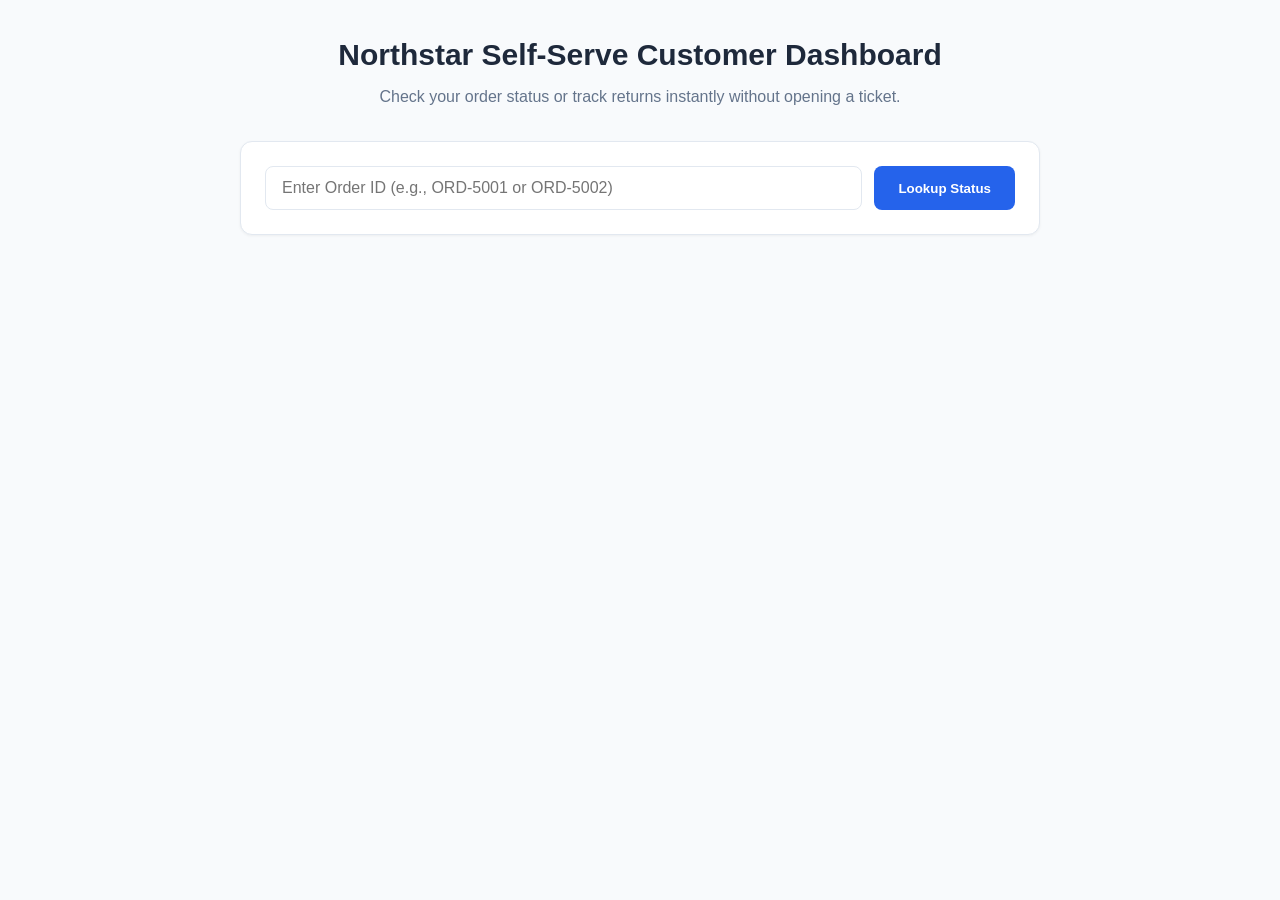
<file: index.html>
<!DOCTYPE html>
<html lang="en">
<head>
  <meta charset="UTF-8">
  <meta name="viewport" content="width=device-width, initial-scale=1.0">
  <title>Northstar Retail Co. | Support Dashboard</title>
  <link rel="stylesheet" href="styles.css">
</head>
<body>
  <div class="container">
    <header>
      <h1>Northstar Self-Serve Customer Dashboard</h1>
      <p>Check your order status or track returns instantly without opening a ticket.</p>
    </header>

    <!-- Search Section -->
    <div class="search-card">
      <form id="search-form" onsubmit="handleSearch(event)">
        <div class="form-group">
          <input type="text" id="order-id-input" placeholder="Enter Order ID (e.g., ORD-5001 or ORD-5002)" required>
          <button type="submit">Lookup Status</button>
        </div>
      </form>
    </div>

    <!-- Error Message -->
    <div id="error-message" class="error-card">
      Order ID not found. Please verify your order number and try again.
    </div>

    <!-- Results Section -->
    <div id="results" class="results-container">

      <!-- Category 1: Order Status View -->
      <div class="status-card">
        <div class="card-header">
          <h2>📦 Order &amp; Shipping Status</h2>
          <span id="order-status-badge" class="badge badge-blue">Shipped</span>
        </div>
        <div class="grid-details">
          <div class="detail-item">
            <p>Order ID</p>
            <p id="display-order-id">ORD-5001</p>
          </div>
          <div class="detail-item">
            <p>Carrier</p>
            <p id="display-carrier">DHL Express</p>
          </div>
          <div class="detail-item">
            <p>Estimated Delivery</p>
            <p id="display-delivery">2026-08-18</p>
          </div>
        </div>
      </div>

      <!-- Category 2: Returns & Refunds View -->
      <div class="status-card">
        <div class="card-header">
          <h2>🔄 Returns &amp; Refunds Status</h2>
          <span id="return-status-badge" class="badge badge-green">Approved</span>
        </div>
        <div class="grid-details">
          <div class="detail-item">
            <p>Return Eligible?</p>
            <p id="display-eligible">Yes</p>
          </div>
          <div class="detail-item">
            <p>Return Request ID</p>
            <p id="display-return-id">RET-9901</p>
          </div>
          <div class="detail-item">
            <p>Refund Amount</p>
            <p id="display-refund">$50.00</p>
          </div>
        </div>
      </div>

    </div>
  </div>

  <script src="backend.js"></script>
  <script src="ui.js"></script>
</body>
</html>
</file>
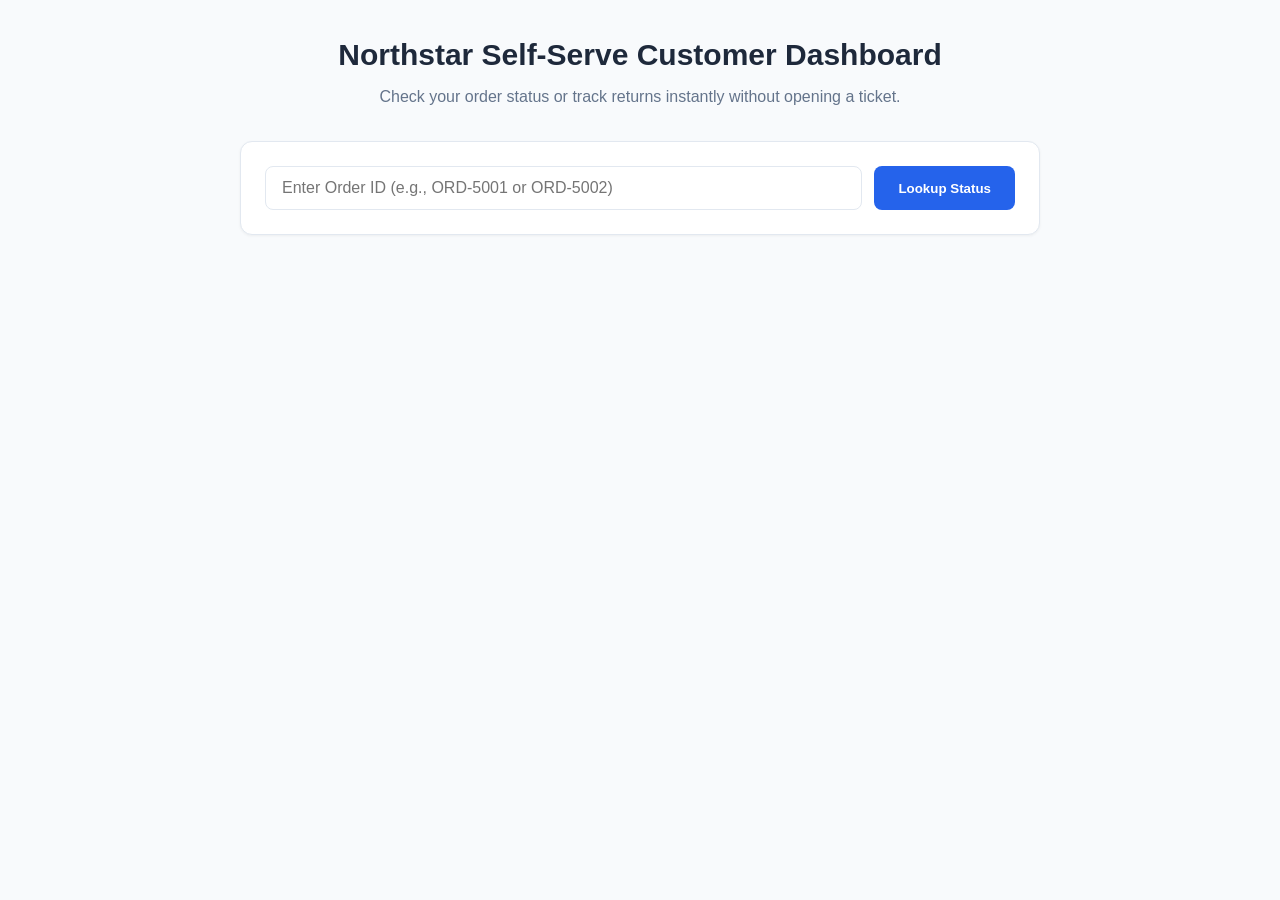
<file: frontend/index.html>
<!DOCTYPE html>
<html lang="en">
<head>
  <meta charset="UTF-8">
  <meta name="viewport" content="width=device-width, initial-scale=1.0">
  <title>Northstar Retail Co. | Support Dashboard</title>
  <link rel="stylesheet" href="styles.css">
</head>
<body>
  <div class="container">
    <header>
      <h1>Northstar Self-Serve Customer Dashboard</h1>
      <p>Check your order status or track returns instantly without opening a ticket.</p>
    </header>

    <!-- Search Section -->
    <div class="search-card">
      <form id="search-form" onsubmit="handleSearch(event)">
        <div class="form-group">
          <input type="text" id="order-id-input" placeholder="Enter Order ID (e.g., ORD-5001 or ORD-5002)" required>
          <button type="submit">Lookup Status</button>
        </div>
      </form>
    </div>

    <!-- Error Message -->
    <div id="error-message" class="error-card">
      Order ID not found. Please verify your order number and try again.
    </div>

    <!-- Results Section -->
    <div id="results" class="results-container">

      <!-- Category 1: Order Status View -->
      <div class="status-card">
        <div class="card-header">
          <h2>📦 Order &amp; Shipping Status</h2>
          <span id="order-status-badge" class="badge badge-blue">Shipped</span>
        </div>
        <div class="grid-details">
          <div class="detail-item">
            <p>Order ID</p>
            <p id="display-order-id">ORD-5001</p>
          </div>
          <div class="detail-item">
            <p>Carrier</p>
            <p id="display-carrier">DHL Express</p>
          </div>
          <div class="detail-item">
            <p>Estimated Delivery</p>
            <p id="display-delivery">2026-08-18</p>
          </div>
        </div>
      </div>

      <!-- Category 2: Returns & Refunds View -->
      <div class="status-card">
        <div class="card-header">
          <h2>🔄 Returns &amp; Refunds Status</h2>
          <span id="return-status-badge" class="badge badge-green">Approved</span>
        </div>
        <div class="grid-details">
          <div class="detail-item">
            <p>Return Eligible?</p>
            <p id="display-eligible">Yes</p>
          </div>
          <div class="detail-item">
            <p>Return Request ID</p>
            <p id="display-return-id">RET-9901</p>
          </div>
          <div class="detail-item">
            <p>Refund Amount</p>
            <p id="display-refund">$50.00</p>
          </div>
        </div>
      </div>

    </div>
  </div>

  <script src="../backend.js"></script>
  <script src="ui.js"></script>
</body>
</html>
</file>
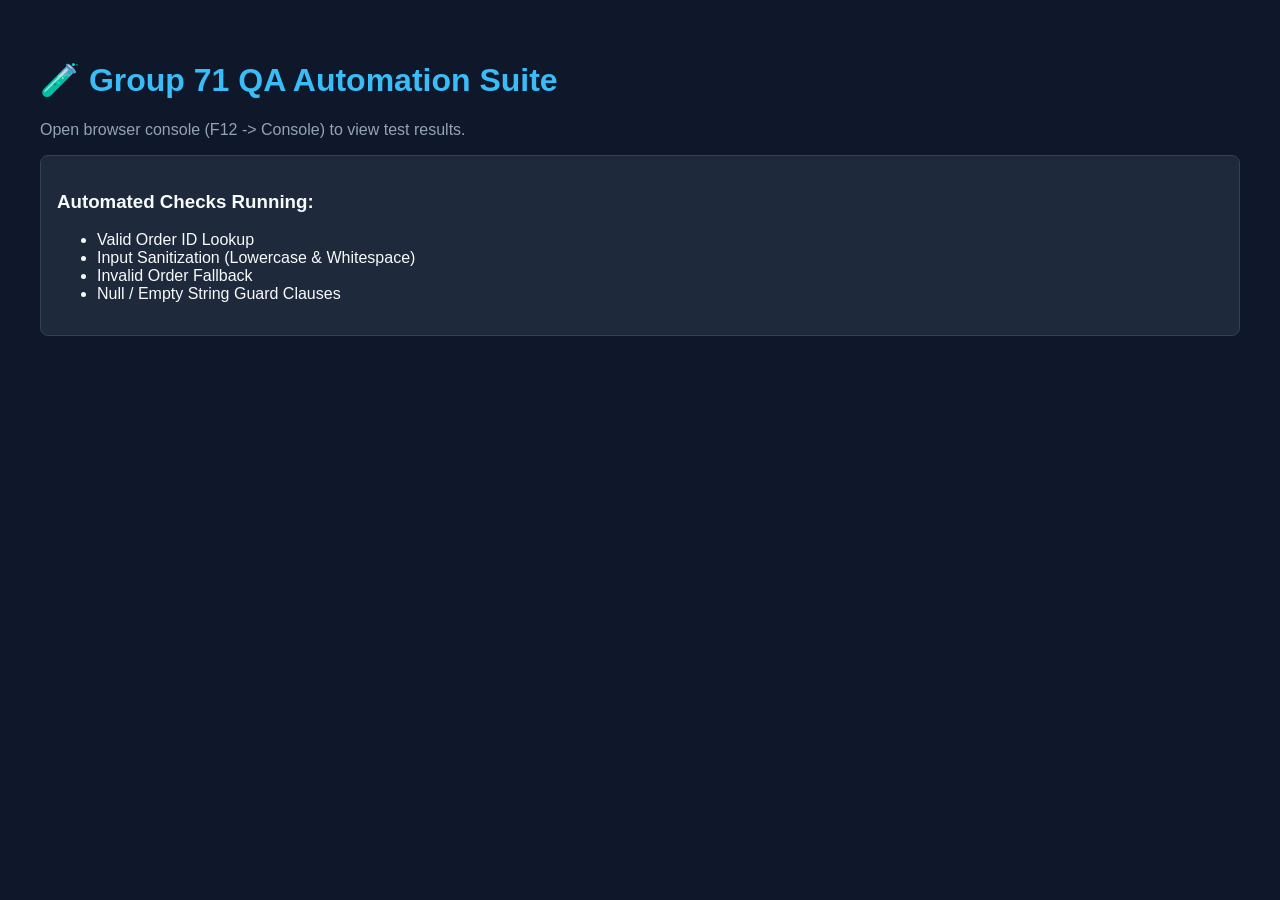
<file: tests/test-runner.html>
<!DOCTYPE html>
<html lang="en">
<head>
  <meta charset="UTF-8">
  <title>Group 71 - QA Test Suite</title>
  <style>
    body { font-family: sans-serif; padding: 2rem; background: #0f172a; color: #f8fafc; }
    h1 { color: #38bdf8; }
    p { color: #94a3b8; }
    .box { background: #1e293b; padding: 1rem; border-radius: 0.5rem; border: 1px solid #334155; margin-top: 1rem; }
  </style>
</head>
<body>
  <h1>🧪 Group 71 QA Automation Suite</h1>
  <p>Open browser console (F12 -> Console) to view test results.</p>
  <div class="box">
    <h3>Automated Checks Running:</h3>
    <ul>
      <li>Valid Order ID Lookup</li>
      <li>Input Sanitization (Lowercase & Whitespace)</li>
      <li>Invalid Order Fallback</li>
      <li>Null / Empty String Guard Clauses</li>
    </ul>
  </div>

  <script src="../backend.js"></script>
  <script src="qa-runner.js"></script>
</body>
</html>
</file>
<file: styles.css>
:root {
  --primary: #2563eb;
  --bg: #f8fafc;
  --surface: #ffffff;
  --text: #1e293b;
  --muted: #64748b;
  --border: #e2e8f0;
  --success: #16a34a;
  --warning: #d97706;
}

* {
  box-sizing: border-box;
  margin: 0;
  padding: 0;
  font-family: -apple-system, BlinkMacSystemFont, 'Segoe UI', Roboto, sans-serif;
}

body {
  background-color: var(--bg);
  color: var(--text);
  line-height: 1.5;
  padding: 2rem 1rem;
}

.container {
  max-width: 800px;
  margin: 0 auto;
}

header {
  text-align: center;
  margin-bottom: 2rem;
}

header h1 {
  font-size: 1.875rem;
  color: var(--text);
}

header p {
  color: var(--muted);
  margin-top: 0.5rem;
}

.search-card {
  background: var(--surface);
  padding: 1.5rem;
  border-radius: 0.75rem;
  border: 1px solid var(--border);
  box-shadow: 0 1px 3px rgba(0, 0, 0, 0.05);
  margin-bottom: 2rem;
}

.form-group {
  display: flex;
  gap: 0.75rem;
}

input[type="text"] {
  flex: 1;
  padding: 0.75rem 1rem;
  border: 1px solid var(--border);
  border-radius: 0.5rem;
  font-size: 1rem;
  outline: none;
}

input[type="text"]:focus {
  border-color: var(--primary);
}

button {
  background: var(--primary);
  color: white;
  border: none;
  padding: 0.75rem 1.5rem;
  border-radius: 0.5rem;
  font-weight: 600;
  cursor: pointer;
  transition: opacity 0.2s;
}

button:hover {
  opacity: 0.9;
}

.results-container {
  display: none;
  flex-direction: column;
  gap: 1.5rem;
}

.status-card {
  background: var(--surface);
  padding: 1.5rem;
  border-radius: 0.75rem;
  border: 1px solid var(--border);
}

.card-header {
  display: flex;
  justify-content: space-between;
  align-items: center;
  border-bottom: 1px solid var(--border);
  padding-bottom: 0.75rem;
  margin-bottom: 1rem;
}

.card-header h2 {
  font-size: 1.25rem;
  font-weight: 600;
}

.badge {
  padding: 0.25rem 0.75rem;
  border-radius: 9999px;
  font-size: 0.875rem;
  font-weight: 600;
}

.badge-blue {
  background: #dbeafe;
  color: #1e40af;
}

.badge-green {
  background: #dcfce7;
  color: #166534;
}

.badge-amber {
  background: #fef3c7;
  color: #92400e;
}

.grid-details {
  display: grid;
  grid-template-columns: repeat(auto-fit, minmax(200px, 1fr));
  gap: 1rem;
  margin-bottom: 1rem;
}

.detail-item p:first-child {
  font-size: 0.875rem;
  color: var(--muted);
}

.detail-item p:last-child {
  font-weight: 600;
}

.error-card {
  display: none;
  background: #fef2f2;
  border: 1px solid #fecaca;
  color: #991b1b;
  padding: 1rem;
  border-radius: 0.5rem;
  margin-bottom: 1.5rem;
  text-align: center;
}
</file>
<file: frontend/styles.css>
:root {
  --primary: #2563eb;
  --bg: #f8fafc;
  --surface: #ffffff;
  --text: #1e293b;
  --muted: #64748b;
  --border: #e2e8f0;
  --success: #16a34a;
  --warning: #d97706;
}

* {
  box-sizing: border-box;
  margin: 0;
  padding: 0;
  font-family: -apple-system, BlinkMacSystemFont, 'Segoe UI', Roboto, sans-serif;
}

body {
  background-color: var(--bg);
  color: var(--text);
  line-height: 1.5;
  padding: 2rem 1rem;
}

.container {
  max-width: 800px;
  margin: 0 auto;
}

header {
  text-align: center;
  margin-bottom: 2rem;
}

header h1 {
  font-size: 1.875rem;
  color: var(--text);
}

header p {
  color: var(--muted);
  margin-top: 0.5rem;
}

.search-card {
  background: var(--surface);
  padding: 1.5rem;
  border-radius: 0.75rem;
  border: 1px solid var(--border);
  box-shadow: 0 1px 3px rgba(0, 0, 0, 0.05);
  margin-bottom: 2rem;
}

.form-group {
  display: flex;
  gap: 0.75rem;
}

input[type="text"] {
  flex: 1;
  padding: 0.75rem 1rem;
  border: 1px solid var(--border);
  border-radius: 0.5rem;
  font-size: 1rem;
  outline: none;
}

input[type="text"]:focus {
  border-color: var(--primary);
}

button {
  background: var(--primary);
  color: white;
  border: none;
  padding: 0.75rem 1.5rem;
  border-radius: 0.5rem;
  font-weight: 600;
  cursor: pointer;
  transition: opacity 0.2s;
}

button:hover {
  opacity: 0.9;
}

.results-container {
  display: none;
  flex-direction: column;
  gap: 1.5rem;
}

.status-card {
  background: var(--surface);
  padding: 1.5rem;
  border-radius: 0.75rem;
  border: 1px solid var(--border);
}

.card-header {
  display: flex;
  justify-content: space-between;
  align-items: center;
  border-bottom: 1px solid var(--border);
  padding-bottom: 0.75rem;
  margin-bottom: 1rem;
}

.card-header h2 {
  font-size: 1.25rem;
  font-weight: 600;
}

.badge {
  padding: 0.25rem 0.75rem;
  border-radius: 9999px;
  font-size: 0.875rem;
  font-weight: 600;
}

.badge-blue {
  background: #dbeafe;
  color: #1e40af;
}

.badge-green {
  background: #dcfce7;
  color: #166534;
}

.badge-amber {
  background: #fef3c7;
  color: #92400e;
}

.grid-details {
  display: grid;
  grid-template-columns: repeat(auto-fit, minmax(200px, 1fr));
  gap: 1rem;
  margin-bottom: 1rem;
}

.detail-item p:first-child {
  font-size: 0.875rem;
  color: var(--muted);
}

.detail-item p:last-child {
  font-weight: 600;
}

.error-card {
  display: none;
  background: #fef2f2;
  border: 1px solid #fecaca;
  color: #991b1b;
  padding: 1rem;
  border-radius: 0.5rem;
  margin-bottom: 1.5rem;
  text-align: center;
}
</file>
